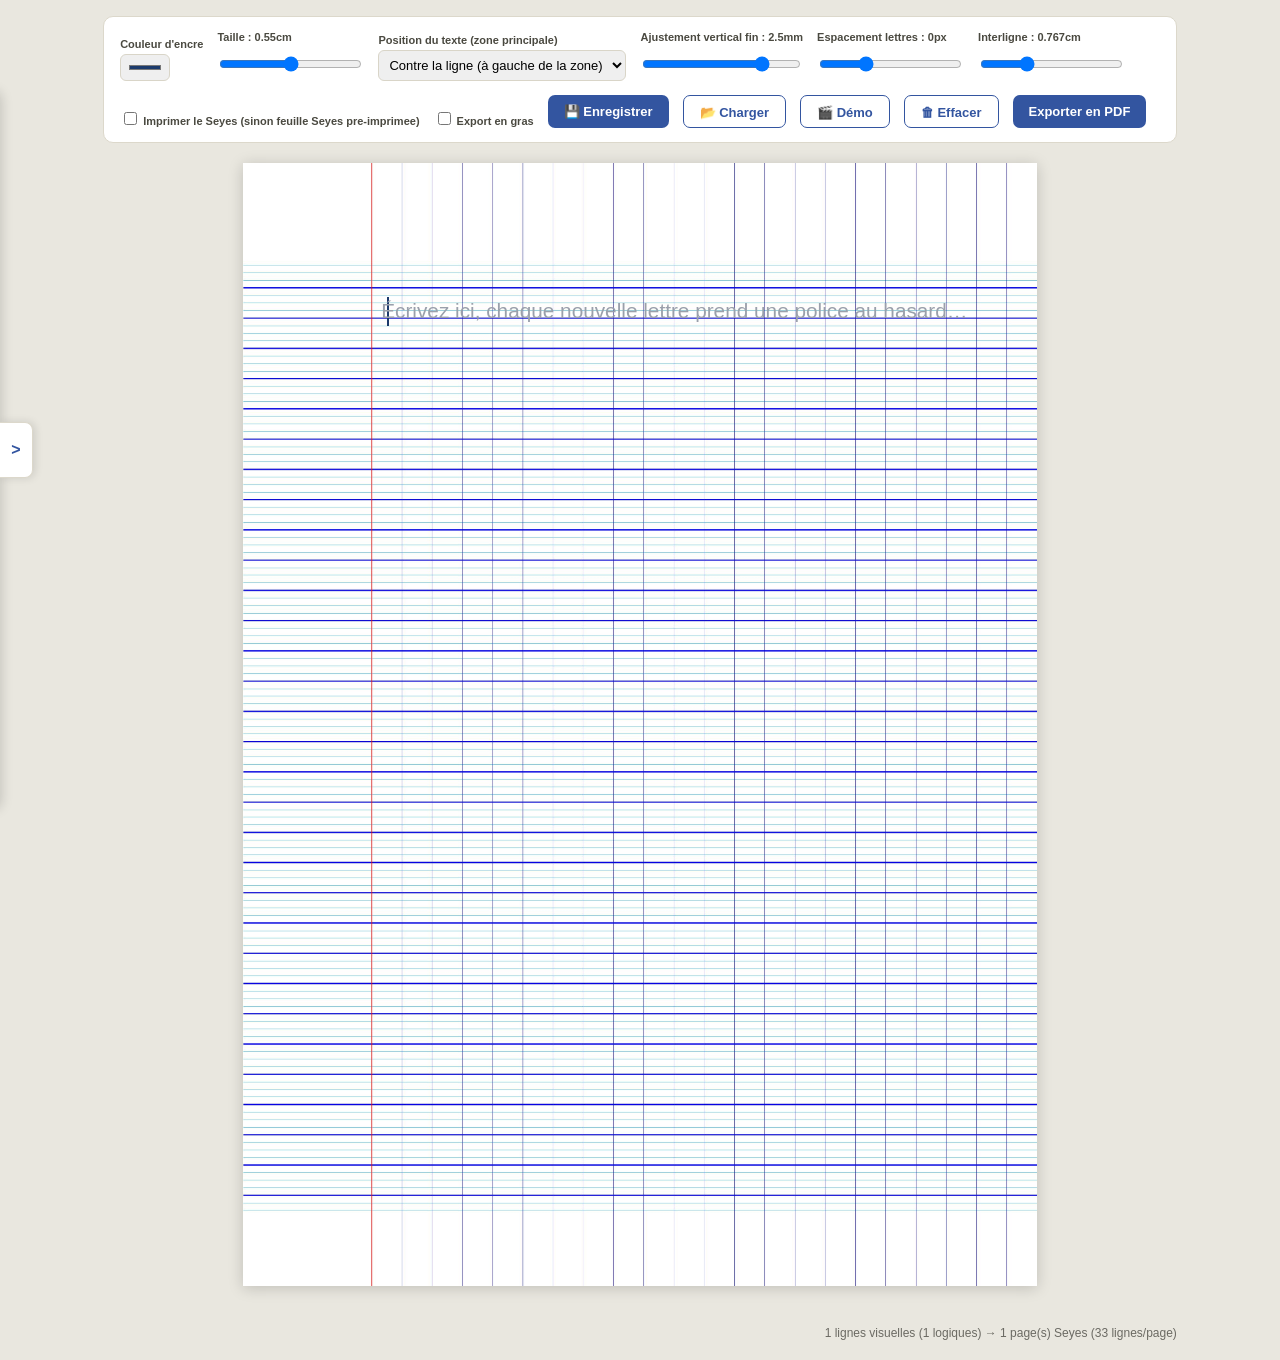
<file: editor.html>
<!DOCTYPE html>
<html lang="fr">
<head>
<meta charset="UTF-8">
<title>Calligraphia</title>
<link rel="stylesheet" href="css/styles.css">
<script src="vendor/html2canvas.min.js"></script>
<script src="vendor/jspdf.umd.min.js"></script>
</head>
<body>

<div class="toolbar">
  <div class="field">
    <label for="inkColor">Couleur d'encre</label>
    <input type="color" id="inkColor" value="#1b3a6b">
  </div>
  <div class="field">
    <label for="fontSize">Taille : <span id="fontSizeVal">0.55</span>cm</label>
    <input type="range" id="fontSize" min="0.35" max="0.75" step="0.01" value="0.55">
  </div>
  <div class="field">
    <label for="alignMain">Position du texte (zone principale)</label>
    <select id="alignMain">
      <option value="left">Contre la ligne (à gauche de la zone)</option>
      <option value="right">Contre le bord droit de la page</option>
      <option value="center">Centré dans la zone</option>
      <option value="justify">Justifié (remplit toute la largeur)</option>
    </select>
  </div>
  <div class="field">
    <label for="vNudge">Ajustement vertical fin : <span id="vNudgeVal">2.5</span>mm</label>
    <input type="range" id="vNudge" min="-4" max="4" step="0.5" value="2.5">
  </div>
  <div class="field">
    <label for="letterSpacing">Espacement lettres : <span id="letterSpacingVal">0</span>px</label>
    <input type="range" id="letterSpacing" min="-2" max="5" step="0.1" value="0">
  </div>
  <div class="field">
    <label for="lineH">Interligne : <span id="lineHVal">0.767</span>cm</label>
    <input type="range" id="lineH" min="0.6" max="1.2" step="0.001" value="0.767">
  </div>
  <div class="field">
    <label for="printSeyes"><input type="checkbox" id="printSeyes"> Imprimer le Seyes (sinon feuille Seyes pre-imprimee)</label>
  </div>
  <div class="field">
    <label for="boldExport"><input type="checkbox" id="boldExport"> Export en gras</label>
  </div>
  <button id="saveBtn">💾 Enregistrer</button>
  <input type="file" id="loadInput" accept=".json" style="display:none">
  <button class="secondary" id="loadBtn">📂 Charger</button>
  <button class="secondary" id="demoBtn">🎬 Démo</button>
  <button class="secondary" id="clearBtn">🗑 Effacer</button>
  <button id="screenshotBtn">Exporter en PDF</button>
  <button id="printBtn" style="display:none">Imprimer / PDF</button>
</div>

<div class="body-layout">
  <button id="fontToggle" class="font-toggle" title="Polices">></button>
  <div class="fontpool" id="fontPool">
    <h2>Polices utilisées (tirage au hasard, lettre par lettre)</h2>
    <div class="actions">
      <button id="selAll">Tout cocher</button>
      <button id="selNone">Tout décocher</button>
    </div>
    <div id="fontList"></div>
  </div>

  <div id="pagesContainer" class="pages-container">
  <div class="page">
    <div class="zone-stage margin" id="stageMargin">
      <div class="zone-display" id="displayMargin"></div>
      <textarea class="zone-input" id="inputMargin" spellcheck="false"></textarea>
    </div>
    <div class="zone-stage main" id="stageMain">
      <div class="zone-display" id="displayMain"></div>
      <div class="zone-placeholder" id="placeholderMain">Écrivez ici, chaque nouvelle lettre prend une police au hasard…</div>
      <textarea class="zone-input" id="inputMain" spellcheck="false"></textarea>
    </div>
    <div id="virtualCursor" class="virtual-cursor"></div>
  </div>
  </div>
</div>

<div class="status" id="status"></div>

<script src="js/app.js"></script>

</body>
</html>
</file>
<file: css/styles.css>
@font-face { font-family: "Adellia"; src: url("../fonts/adellia_ttf_personal_use.ttf") format("truetype"); }
  @font-face { font-family: "Alleysha"; src: url("../fonts/alleysha.ttf") format("truetype"); }
  @font-face { font-family: "Attractive"; src: url("../fonts/attractive_axajr.ttf") format("truetype"); }
  @font-face { font-family: "Beasley"; src: url("../fonts/beasley.otf") format("opentype"); }
  @font-face { font-family: "Beatrica"; src: url("../fonts/beatrica.otf") format("opentype"); }
  @font-face { font-family: "Beatrica Regular Alt"; src: url("../fonts/beatrica_regular.otf") format("opentype"); }
  @font-face { font-family: "Bella Bellia"; src: url("../fonts/bella_bellia.otf") format("opentype"); }
  @font-face { font-family: "Best Love"; src: url("../fonts/best_love.ttf") format("truetype"); }
  @font-face { font-family: "Billastim"; src: url("../fonts/billastim_personal_use_only.ttf") format("truetype"); }
  @font-face { font-family: "Bionetha"; src: url("../fonts/bionetha_regular.otf") format("opentype"); }
  @font-face { font-family: "Blastine"; src: url("../fonts/blastine_personal_use_only.ttf") format("truetype"); }
  @font-face { font-family: "Callistera"; src: url("../fonts/callistera_free.otf") format("opentype"); }
  @font-face { font-family: "Contributor Regular"; src: url("../fonts/contributor_regular.ttf") format("truetype"); }
  @font-face { font-family: "DesertSong"; src: url("../fonts/desertsong_regular.woff2") format("woff2"); }
  @font-face { font-family: "EverleighMedium"; src: url("../fonts/everleighmedium.woff2") format("woff2"); }
  @font-face { font-family: "EverleighScript"; src: url("../fonts/everleighscript.woff2") format("woff2"); }
  @font-face { font-family: "Gloomy Saturday Script"; src: url("../fonts/gloomy_saturday_script.woff2") format("woff2"); }
  @font-face { font-family: "Heart Haily"; src: url("../fonts/heart_haily.ttf") format("truetype"); }
  @font-face { font-family: "IHeartIt"; src: url("../fonts/iheartit_regular.woff2") format("woff2"); }
  @font-face { font-family: "Insyira"; src: url("../fonts/insyira.woff2") format("woff2"); }
  @font-face { font-family: "Insyria"; src: url("../fonts/insyria.woff2") format("woff2"); }
  @font-face { font-family: "Lilypaly"; src: url("../fonts/lilypaly_pmed.otf") format("opentype"); }
  @font-face { font-family: "Jantan"; src: url("../fonts/jantan.ttf") format("truetype"); }
  @font-face { font-family: "Leafing"; src: url("../fonts/leafing.otf") format("opentype"); }
  @font-face { font-family: "Lucky Spark"; src: url("../fonts/lucky_spark_demo.otf") format("opentype"); }
  @font-face { font-family: "Margenta"; src: url("../fonts/margenta.ttf") format("truetype"); }
  @font-face { font-family: "Marlborolah"; src: url("../fonts/aa15dec14231edb1a64a890b039a3052.woff2") format("woff2"); }
  @font-face { font-family: "PoetryDarling"; src: url("../fonts/poetrydarling.woff2") format("woff2"); }
  @font-face { font-family: "PoetryDarling Italic"; src: url("../fonts/poetrydarling_italic.woff2") format("woff2"); }
  @font-face { font-family: "Quanika"; src: url("../fonts/quanika_regular.ttf") format("truetype"); }
  @font-face { font-family: "Roberts Humter"; src: url("../fonts/roberts_humter.otf") format("opentype"); }
  @font-face { font-family: "Rottarity"; src: url("../fonts/rottarity_demo.ttf") format("truetype"); }
  @font-face { font-family: "Rusthian"; src: url("../fonts/rusthian.ttf") format("truetype"); }
  @font-face { font-family: "Scriptys"; src: url("../fonts/scriptys_demo.ttf") format("truetype"); }
  @font-face { font-family: "Sweetgentle"; src: url("../fonts/sweetgentle_free.otf") format("opentype"); }

  :root{
    image-resolution: 300dpi;
    --page-w: 21cm;
    --page-h: 29.7cm;
    --margin-x: 3.403cm;
    --first-line-y: calc(3.285cm + 2.5mm);
    --line-h: 0.767cm;
    --ink: #1b3a6b;
    --font-size: 0.55cm;
    --letter-spacing: 0px;
    --align-main: left;
  }
  *{box-sizing:border-box;}
  body{ margin:0; background:#e9e7df; font-family:-apple-system,BlinkMacSystemFont,"Segoe UI",sans-serif; }

  .toolbar{
    max-width: calc(var(--page-w) + 280px);
    margin: 16px auto 0;
    background:white;
    border:1px solid #dcd8cb;
    border-radius:10px;
    padding:14px 16px;
    display:flex;
    flex-wrap:wrap;
    gap:14px;
    align-items:flex-end;
    font-size:13px;
  }
  .field{ display:flex; flex-direction:column; gap:4px; }
  .field label{ font-size:11px; font-weight:600; color:#4a4940; }
  select, input[type=color], input[type=range]{
    padding:6px; border:1px solid #d9d5c8; border-radius:6px; font-size:13px;
  }
  button{
    background:#3355a0; color:white; border:none; padding:9px 16px;
    border-radius:7px; font-size:13px; font-weight:600; cursor:pointer; height:33px;
  }
  button.secondary{ background:white; color:#3355a0; border:1px solid #3355a0; }

  .body-layout{
    display:flex;
    justify-content:center;
    align-items:flex-start;
    width:100vw;
    min-height:100vh;
    margin:0;
    padding:20px 0 40px;
    box-sizing:border-box;
  }
  .pages-container{
    display:flex;
    flex-direction:column;
    gap:20px;
    align-items:center;
  }
  .page{
    image-resolution: 300dpi;
    width: var(--page-w);
    height: var(--page-h);
    flex: 0 0 auto;
    position:relative;
    background-image:url("../assets/feuille-seyes.png");
    background-size:100% 100%;
    background-repeat:no-repeat;
    box-shadow:0 2px 14px rgba(0,0,0,.18);
    transform-origin:top center;
  }

  .fontpool{
    position:fixed;
    left:0;
    top:50%;
    transform:translateY(-50%) translateX(-100%);
    width:280px;
    max-height:80vh;
    background:white;
    border:1px solid #dcd8cb;
    border-left:none;
    border-radius:0 10px 10px 0;
    padding:14px;
    overflow:auto;
    box-shadow:2px 0 12px rgba(0,0,0,.15);
    transition:transform .25s ease;
    z-index:1000;
  }
  .fontpool.open{
    transform:translateY(-50%) translateX(0);
  }
  .font-toggle{
    position:fixed;
    left:0;
    top:50%;
    transform:translateY(-50%);
    width:28px;
    height:56px;
    background:white;
    color:#3355a0;
    border:1px solid #dcd8cb;
    border-left:none;
    border-radius:0 8px 8px 0;
    display:flex;
    align-items:center;
    justify-content:center;
    cursor:pointer;
    box-shadow:2px 0 8px rgba(0,0,0,.12);
    z-index:1001;
    transition:left .25s ease;
    font-size:16px;
    line-height:1;
  }
  .font-toggle.open{
    left:280px;
  }
  .fontpool h2{ margin:0 0 10px; font-size:12px; text-transform:uppercase; letter-spacing:.04em; color:#6b6a63; }
  .fontpool .actions{ display:flex; gap:8px; margin-bottom:10px; }
  .fontpool .actions button{ flex:1; font-size:11px; padding:6px; height:auto; }
  .fontpool label{ display:flex; align-items:center; gap:8px; font-size:13px; padding:3px 2px; cursor:pointer; }

  .virtual-cursor{
    display:inline-block;
    width:2px;
    height:var(--line-h);
    background:#1b3a6b;
    border-left:1.5px solid #1b3a6b;
    pointer-events:none;
    vertical-align:text-bottom;
    animation:blink 1s step-start infinite;
    opacity:1;
  }
  @keyframes blink{ 0%,49%{ opacity:1; } 50%,100%{ opacity:0; } }
  .zone-stage{
    position:absolute;
    top: var(--first-line-y);
    bottom: 0.4cm;
  }
  .zone-stage.margin{ left:0; width: var(--margin-x); }
  .zone-stage.main{ left: var(--margin-x); right:0; }

  .zone-display{
    position:relative;
    letter-spacing: var(--letter-spacing);
    width:100%; height:100%;
    color: var(--ink);
    font-size: var(--font-size);
    line-height: var(--line-h);
    white-space:pre-wrap;
    word-break:break-word;
    overflow:hidden;
    cursor:text;
  }
  .zone-stage.margin .zone-display{ text-align:center; }
  .zone-stage.main .zone-display{ text-align: var(--align-main); padding:0 0.25cm; }

  .zone-input{
    position:absolute;
    letter-spacing: var(--letter-spacing);
    inset:0;
    width:100%; height:100%;
    resize:none; border:none; outline:none;
    background:transparent; color:transparent;
    caret-color: transparent;
    pointer-events:none;
    font-size: var(--font-size);
    line-height: var(--line-h);
    font-family:monospace;
    white-space:pre-wrap;
    word-break:break-word;
    overflow:hidden;
    padding:0;
  }
  .zone-stage.main .zone-input{ padding:0 0.25cm; text-align: var(--align-main); }

  .zone-input::selection{ background:transparent; color:transparent; }
  .zone-input::-moz-selection{ background:transparent; color:transparent; }

  .span-highlight{
    background:rgba(27,58,107,.18);
    border-radius:2px;
    box-shadow:0 0 0 1px rgba(27,58,107,.25);
  }
  .zone-placeholder{
    position:absolute;
    letter-spacing: var(--letter-spacing);
    top:0; left:0;
    color:#9aa0ab; font-size: var(--font-size); line-height:var(--line-h);
    pointer-events:none;
  }
  .zone-stage.main .zone-placeholder{ padding:0 0.25cm; }

  .status{ max-width: calc(var(--page-w) + 280px); margin: 0 auto 20px; font-size:12px; color:#6b6a63; text-align:right; }

  @media print{
    body{ background:white; }
    .toolbar, .fontpool, .font-toggle, .status{ display:none; }
    .body-layout{ margin:0; display:block; }
    .page{
    image-resolution: 300dpi; margin:0; box-shadow:none; -webkit-print-color-adjust:exact; print-color-adjust:exact; zoom:1 !important; transform:none !important; }
    .page:not(.print-seyes){ background-image:none !important; }
    .pages-container{ gap:0; }
    .page{ page-break-after:always; }
    .page:last-child{ page-break-after:auto; }
    .zone-display div{ min-height:var(--line-h) !important; line-height:var(--line-h) !important; }
    .zone-input{ display:none; }
    .span-highlight{ background:transparent !important; box-shadow:none !important; }
    @page{ size: 21cm 29.7cm; margin:0; }
  }
</file>
